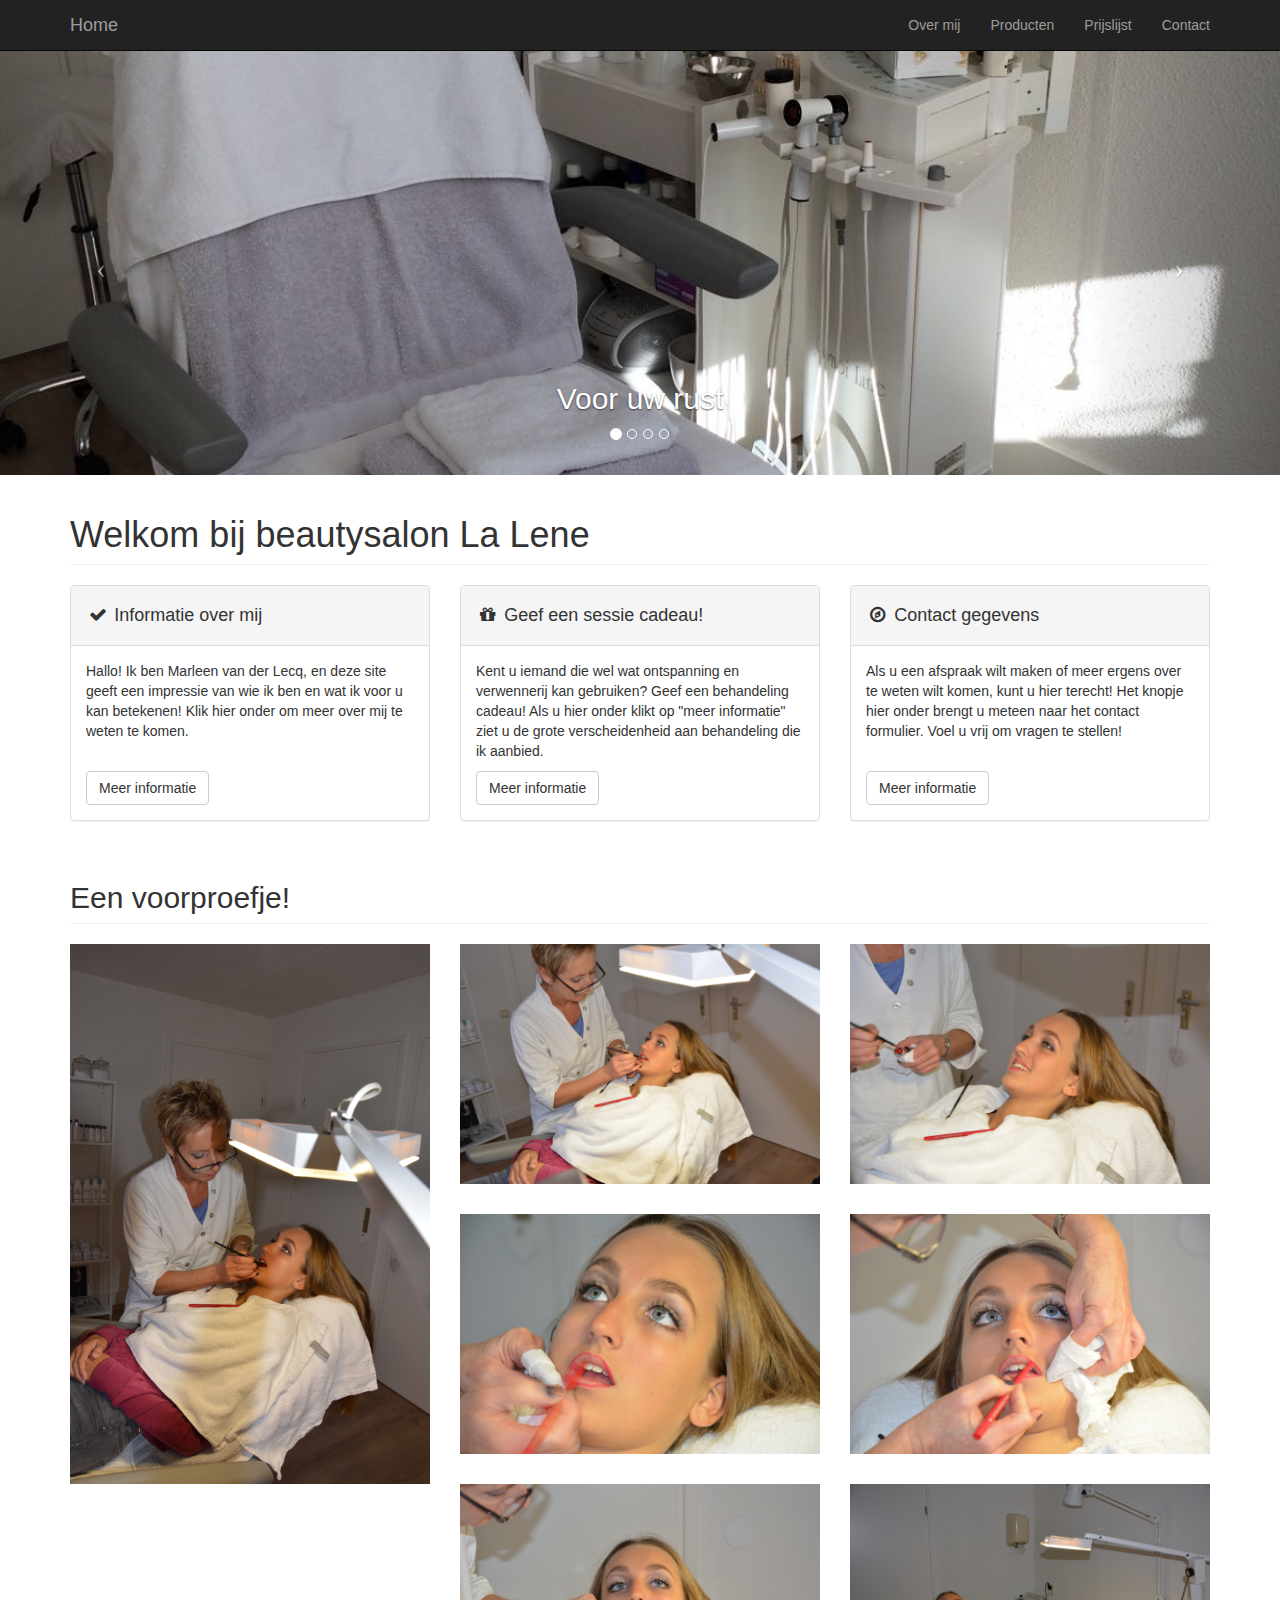
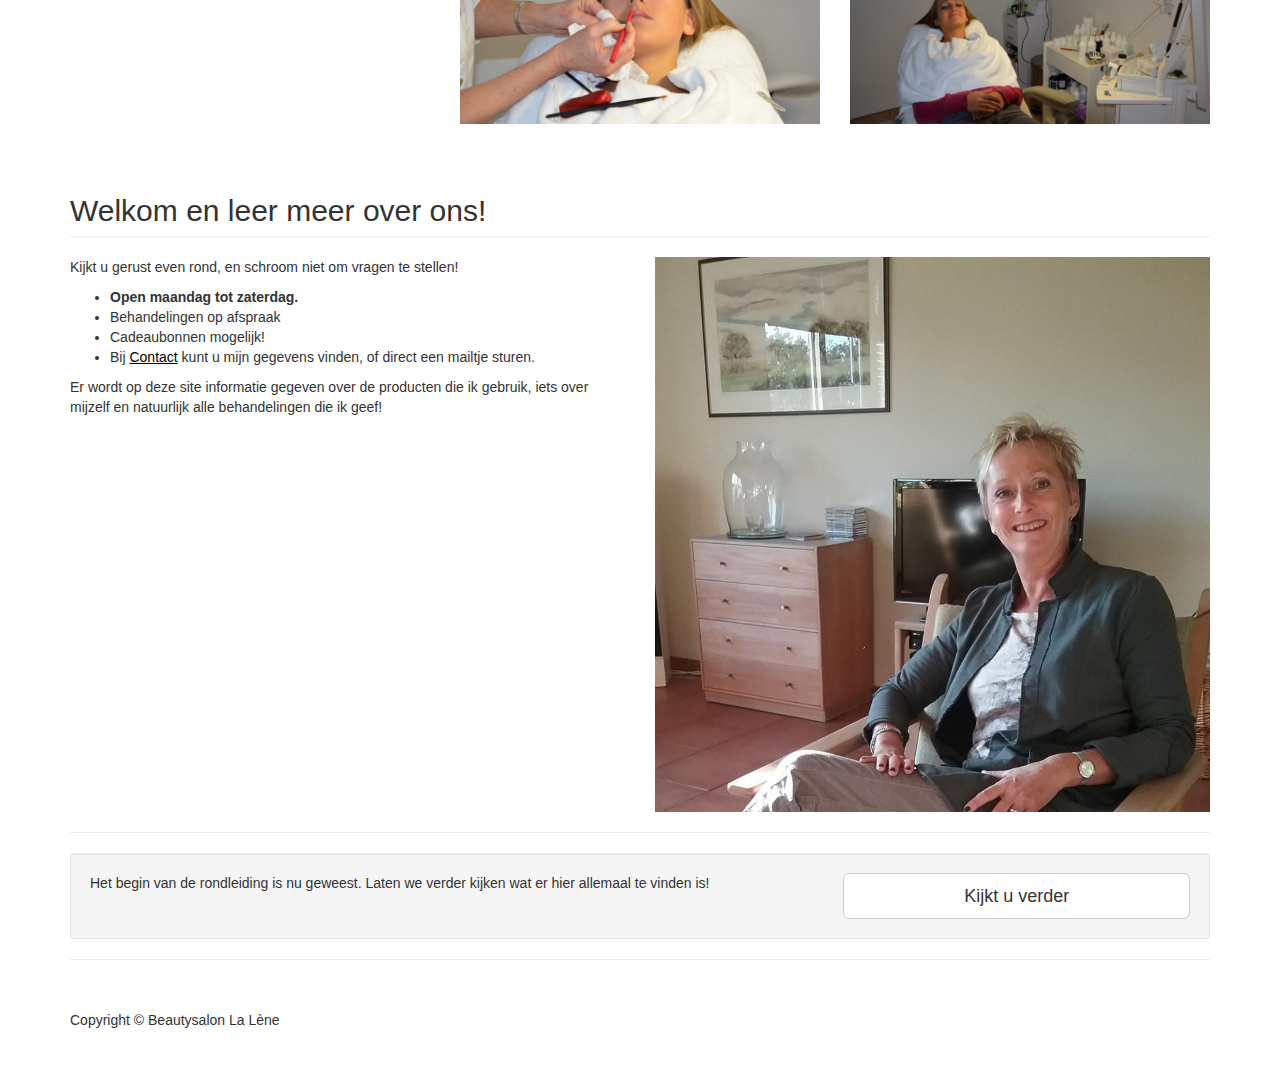
<file: index.html>
<!DOCTYPE html>
<html lang="en">

<head>

    <meta charset="utf-8">
    <meta http-equiv="X-UA-Compatible" content="IE=edge">
    <meta name="viewport" content="width=device-width, initial-scale=1">
    <meta name="description" content="">
    <meta name="author" content="">

    <title>Beauty salon La Lène</title>

    <!-- Bootstrap Core CSS -->
    <link href="css/bootstrap.min.css" rel="stylesheet">

    <!-- Custom CSS -->
    <link href="css/modern-business.css" rel="stylesheet">

    <!-- Custom Fonts -->
    <link href="font-awesome/css/font-awesome.min.css" rel="stylesheet" type="text/css">

    <!-- HTML5 Shim and Respond.js IE8 support of HTML5 elements and media queries -->
    <!-- WARNING: Respond.js doesn't work if you view the page via file:// -->
    <!--[if lt IE 9]>
        <script src="https://oss.maxcdn.com/libs/html5shiv/3.7.0/html5shiv.js"></script>
        <script src="https://oss.maxcdn.com/libs/respond.js/1.4.2/respond.min.js"></script>
    <![endif]-->

</head>

<body>

    <!-- Navigation -->
    <nav class="navbar navbar-inverse navbar-fixed-top" role="navigation">
        <div class="container">
            <!-- Brand and toggle get grouped for better mobile display -->
            <div class="navbar-header">
                <button type="button" class="navbar-toggle" data-toggle="collapse" data-target="#bs-example-navbar-collapse-1">
                    <span class="sr-only">Toggle navigation</span>
                    <span class="icon-bar"></span>
                    <span class="icon-bar"></span>
                    <span class="icon-bar"></span>
                </button>
                <a class="navbar-brand" href="index.html">Home</a>
            </div>
            <!-- Collect the nav links, forms, and other content for toggling -->
            <div class="collapse navbar-collapse" id="bs-example-navbar-collapse-1">
                <ul class="nav navbar-nav navbar-right">
                    <li>
                        <a href="about.html">Over mij</a>
                    </li>
                    <li>
                        <a href="product.html">Producten</a>
                    </li>
                    <li>
                        <a href="pricing.html">Prijslijst</a>
                    </li>
                    <li>
                        <a href="contact.html">Contact</a>
                    </li>
                </ul>
            </div>
            <!-- /.navbar-collapse -->
        </div>
        <!-- /.container -->
    </nav>

    <!-- Header Carousel -->
    <header id="myCarousel" class="carousel slide">
        <!-- Indicators -->
        <ol class="carousel-indicators">
            <li data-target="#myCarousel" data-slide-to="0" class="active"></li>
            <li data-target="#myCarousel" data-slide-to="1"></li>
            <li data-target="#myCarousel" data-slide-to="2"></li>
            <li data-target="#myCarousel" data-slide-to="3"></li>
        </ol>

        <!-- Wrapper for slides -->
        <div class="carousel-inner">
            <div class="item active">
                <div class="fill" style="background-image:url('img/foto5.jpg');"></div>
                <div class="carousel-caption">
                    <h2>Voor uw rust</h2>
                </div>
            </div>
            <div class="item">
                <div class="fill" style="background-image:url('img/foto1.jpg');"></div>
                <div class="carousel-caption">
                    <h2>Uw schoonheid</h2>
                </div>
            </div>
            <div class="item">
                <div class="fill" style="background-image:url('img/DSC_0527.jpg');"></div>
                <div class="carousel-caption">
                    <h2>Uw relax momentje</h2>
                </div>
            </div>
            <div class="item">
                <div class="fill" style="background-image:url('img/makeup.png');"></div>
                <div class="carousel-caption">
                    <h2>De beste producten</h2>
                </div>
            </div>
        </div>

        <!-- Controls -->
        <a class="left carousel-control" href="#myCarousel" data-slide="prev">
            <span class="icon-prev"></span>
        </a>
        <a class="right carousel-control" href="#myCarousel" data-slide="next">
            <span class="icon-next"></span>
        </a>
    </header>

    <!-- Page Content -->
    <div class="container">

        <!-- Marketing Icons Section -->
        <div class="row">
            <div class="col-lg-12">
                <h1 class="page-header">
                    Welkom bij beautysalon La Lene
                </h1>
            </div>
            <div class="col-md-4">
                <div class="panel panel-default">
                    <div class="panel-heading">
                        <h4><i class="fa fa-fw fa-check"></i> Informatie over mij</h4>
                    </div>
                    <div class="panel-body">
                        <p style="margin-bottom:30px">Hallo! Ik ben Marleen van der Lecq, en deze site geeft een impressie van wie ik ben en wat ik voor u kan betekenen! Klik hier onder om meer over mij te weten te komen.
                        </p>
                        <a href="about.html" class="btn btn-default">Meer informatie</a>
                    </div>
                </div>
            </div>
            <div class="col-md-4">
                <div class="panel panel-default">
                    <div class="panel-heading">
                        <h4><i class="fa fa-fw fa-gift"></i> Geef een sessie cadeau!</h4>
                    </div>
                    <div class="panel-body">
                        <p>Kent u iemand die wel wat ontspanning en verwennerij kan gebruiken? Geef een behandeling cadeau! Als u hier onder klikt op "meer informatie" ziet u de grote verscheidenheid aan behandeling die ik aanbied.</p>
                        <a href="pricing.html" class="btn btn-default">Meer informatie</a>
                    </div>
                </div>
            </div>
            <div class="col-md-4">
                <div class="panel panel-default">
                    <div class="panel-heading">
                        <h4><i class="fa fa-fw fa-compass"></i> Contact gegevens</h4>
                    </div>
                    <div class="panel-body">
                        <p style="margin-bottom:30px">Als u een afspraak wilt maken of meer ergens over te weten wilt komen, kunt u hier terecht! Het knopje hier onder brengt u meteen naar het contact formulier. Voel u vrij om vragen te stellen!
                        </p>
                        <a href="contact.html" class="btn btn-default">Meer informatie</a>
                    </div>
                </div>
            </div>
        </div>
        <!-- /.row -->

        <!-- Portfolio Section -->
        <div class="row">
            <div class="col-lg-12">
                <h2 class="page-header">Een voorproefje!</h2>
            </div>
            <div class="col-md-4 col-sm-6">
                <a >
                    <img class="img-responsive img-portfolio img-hover" src="img/DSC_0517.jpg" alt="">
                </a>
            </div>
            <div class="col-md-4 col-sm-6">
                <a >
                    <img class="img-responsive img-portfolio img-hover" src="img/DSC_0516.jpg" alt="">
                </a>
            </div>
            <div class="col-md-4 col-sm-6">
                <a >
                    <img class="img-responsive img-portfolio img-hover" src="img/DSC_0515.jpg" alt="">
                </a>
            </div>
            <div class="col-md-4 col-sm-6">
                <a >
                    <img class="img-responsive img-portfolio img-hover" src="img/DSC_0514.jpg" alt="">
                </a>
            </div>
            <div class="col-md-4 col-sm-6">
                <a >
                    <img class="img-responsive img-portfolio img-hover" src="img/DSC_0513.jpg" alt="">
                </a>
            </div>
            <div class="col-md-4 col-sm-6">
                <a >
                    <img class="img-responsive img-portfolio img-hover" src="img/DSC_0511.jpg" alt="">
                </a>
            </div>
                                    <div class="col-md-4 col-sm-6">
                <a >
                    <img class="img-responsive img-portfolio img-hover" src="img/DSC_0505.jpg" alt="">
                </a>
            </div>
<!--             <div class="col-md-4 col-sm-6">
                <a href="portfolio-item.html">
                    <img class="img-responsive img-portfolio img-hover" src="img/opvulling6.jpg" alt="">
                </a>
            </div> -->
        </div>
        <!-- /.row -->

        <!-- Features Section -->
        <div class="row">
            <div class="col-lg-12">
                <h2 class="page-header">Welkom en leer meer over ons!</h2>
            </div>
            <div class="col-md-6">
                <p>Kijkt u gerust even rond, en schroom niet om vragen te stellen!</p>
                <ul>
                    <li><strong>Open maandag tot zaterdag.</strong>
                    </li>
                    <li>Behandelingen op afspraak</li>
                    <li>Cadeaubonnen mogelijk!</li>
                    <li>Bij <a id="contact_link" href="contact.html">Contact</a> kunt u mijn gegevens vinden, of direct een mailtje sturen.</li>

                </ul>
                <p>Er wordt op deze site informatie gegeven over de producten die ik gebruik, iets over mijzelf en natuurlijk alle behandelingen die ik geef!</p>
            </div>
            <div class="col-md-6">
                <img class="img-responsive" src="img/marleen0.jpg" alt="">
            </div>
        </div>
        <!-- /.row -->

        <hr>

        <!-- Call to Action Section -->
        <div class="well">
            <div class="row">
                <div class="col-md-8">
                    <p>Het begin van de rondleiding is nu geweest. Laten we verder kijken wat er hier allemaal te vinden is!</p>
                </div>
                <div class="col-md-4">
                    <a class="btn btn-lg btn-default btn-block" href="about.html">Kijkt u verder</a>
                </div>
            </div>
        </div>

        <hr>

        <!-- Footer -->
        <footer>
            <div class="row">
                <div class="col-lg-12">
                    <p>Copyright &copy; Beautysalon La Lène</p>
                </div>
            </div>
        </footer>

    </div>
    <!-- /.container -->

    <!-- jQuery -->
    <script src="js/jquery.js"></script>

    <!-- Bootstrap Core JavaScript -->
    <script src="js/bootstrap.min.js"></script>

    <!-- Script to Activate the Carousel -->
    <script>
    $('.carousel').carousel({
        interval: 5000 //changes the speed
    })
    </script>

</body>

</html>
</file>
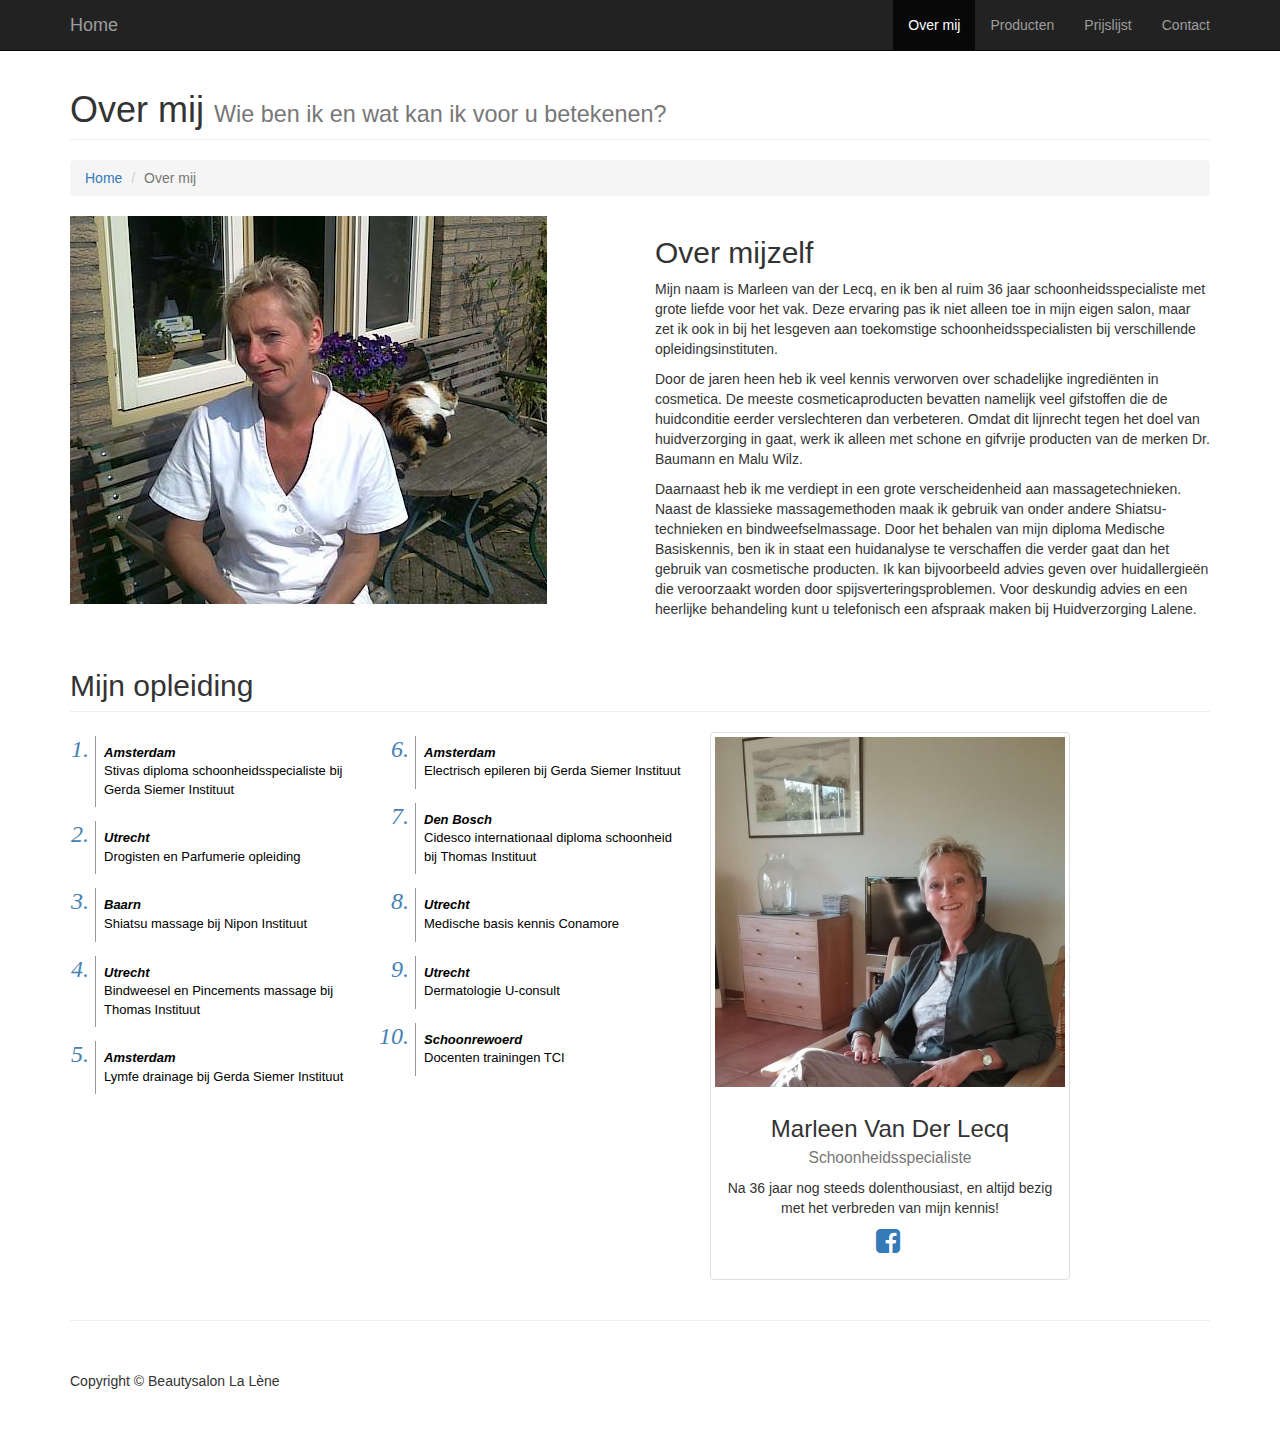
<file: about.html>
<!DOCTYPE html>
<html lang="en">

<head>

    <meta charset="utf-8">
    <meta http-equiv="X-UA-Compatible" content="IE=edge">
    <meta name="viewport" content="width=device-width, initial-scale=1">
    <meta name="description" content="">
    <meta name="author" content="">

    <title>Over mij</title>

    <!-- Bootstrap Core CSS -->
    <link href="css/bootstrap.min.css" rel="stylesheet">

    <!-- Custom CSS -->
    <link href="css/modern-business.css" rel="stylesheet">

    <!-- Custom Fonts -->
    <link href="font-awesome/css/font-awesome.min.css" rel="stylesheet" type="text/css">

    <!-- HTML5 Shim and Respond.js IE8 support of HTML5 elements and media queries -->
    <!-- WARNING: Respond.js doesn't work if you view the page via file:// -->
    <!--[if lt IE 9]>
        <script src="https://oss.maxcdn.com/libs/html5shiv/3.7.0/html5shiv.js"></script>
        <script src="https://oss.maxcdn.com/libs/respond.js/1.4.2/respond.min.js"></script>
    <![endif]-->

</head>

<body>

    <!-- Navigation -->
    <nav class="navbar navbar-inverse navbar-fixed-top" role="navigation">
        <div class="container">
            <!-- Brand and toggle get grouped for better mobile display -->
            <div class="navbar-header">
                <button type="button" class="navbar-toggle" data-toggle="collapse" data-target="#bs-example-navbar-collapse-1">
                    <span class="sr-only">Toggle navigation</span>
                    <span class="icon-bar"></span>
                    <span class="icon-bar"></span>
                    <span class="icon-bar"></span>
                </button>
                <a class="navbar-brand" href="index.html">Home</a>
            </div>
            <!-- Collect the nav links, forms, and other content for toggling -->
            <div class="collapse navbar-collapse" id="bs-example-navbar-collapse-1">
                <ul class="nav navbar-nav navbar-right">
                    <li class="active">
                        <a href="about.html">Over mij</a>
                    </li>
                    <li>
                        <a href="product.html">Producten</a>
                    </li>
                    <li>
                        <a href="pricing.html">Prijslijst</a>
                    </li>
                    <li>
                        <a href="contact.html">Contact</a>
                    </li>
                </ul>
            </div>
            <!-- /.navbar-collapse -->
        </div>
        <!-- /.container -->
    </nav>

    <!-- Page Content -->
    <div class="container">

        <!-- Page Heading/Breadcrumbs -->
        <div class="row">
            <div class="col-lg-12">
                <h1 class="page-header">Over mij
                    <small>Wie ben ik en wat kan ik voor u betekenen?</small>
                </h1>
                <ol class="breadcrumb">
                    <li><a href="index.html">Home</a>
                    </li>
                    <li class="active">Over mij</li>
                </ol>
            </div>
        </div>
        <!-- /.row -->

        <!-- Intro Content -->
        <div class="row">
            <div class="col-md-6">
                <img class="img-responsive" src="img/marleen5.png" alt="">
            </div>
            <div class="col-md-6">
                <h2>Over mijzelf</h2>
                <p>Mijn naam is Marleen van der Lecq, en ik ben al ruim 36 jaar schoonheidsspecialiste met grote liefde voor het vak.  Deze ervaring pas ik niet alleen toe in mijn eigen salon, maar zet ik ook in bij het lesgeven aan toekomstige schoonheidsspecialisten bij verschillende opleidingsinstituten. </p>
                <p>
                Door de jaren heen heb ik veel kennis verworven over schadelijke ingrediënten in cosmetica. De meeste cosmeticaproducten bevatten namelijk veel gifstoffen die de huidconditie eerder verslechteren dan verbeteren. Omdat dit lijnrecht tegen het doel van huidverzorging in gaat, werk ik alleen met schone en gifvrije producten van de merken Dr. Baumann en Malu Wilz. </p><p>
                Daarnaast heb ik me verdiept in een grote verscheidenheid aan massagetechnieken. Naast de klassieke massagemethoden maak ik gebruik van onder andere Shiatsu-technieken en bindweefselmassage.
                Door het behalen van mijn diploma Medische Basiskennis, ben ik in staat een huidanalyse te verschaffen die verder gaat dan het gebruik van cosmetische producten. Ik kan bijvoorbeeld advies geven over huidallergieën die veroorzaakt worden door spijsverteringsproblemen.
                Voor deskundig advies en een heerlijke behandeling kunt u telefonisch een afspraak maken bij Huidverzorging Lalene.
                </p>
            </div>
        </div>
        <!-- /.row -->
        <!-- Team Members -->
        <div class="row" id="row1">
            <div class="col-lg-12">
                <h2 class="page-header">Mijn opleiding</h2>
            </div>
            <div id="list2">
                <ol>
                    <li><p><em><strong>Amsterdam</strong></em> Stivas diploma schoonheidsspecialiste bij Gerda Siemer Instituut</p></li>
                    <li><p><em><strong>Utrecht</strong></em> Drogisten en Parfumerie opleiding</p></li>
                    <li><p><em><strong>Baarn</strong></em> Shiatsu  massage bij Nipon Instituut</p></li>
                    <li><p><em><strong>Utrecht</strong></em> Bindweesel en Pincements massage bij Thomas Instituut</p></li>
                    <li><p><em><strong>Amsterdam</strong></em> Lymfe drainage bij Gerda Siemer Instituut</p></li>
                </ol>
            </div>
            <div id="list2">
                <ol start="6">
                    <li><p><em><strong>Amsterdam</strong></em> Electrisch epileren bij Gerda Siemer Instituut</p></li>
                    <li><p><em><strong>Den Bosch</strong></em> Cidesco internationaal diploma schoonheid bij Thomas Instituut</p></li>
                    <li><p><em><strong>Utrecht</strong></em> Medische basis kennis Conamore</p></li>
                    <li><p><em><strong>Utrecht</strong></em> Dermatologie U-consult</p></li>
                    <li><p><em><strong>Schoonrewoerd</strong></em> Docenten trainingen TCI</p></li>
                </ol>
            </div>
            <div class="col-md-4 text-center">
                <div class="thumbnail">
                    <img class="img-responsive" src="img/marleen0.jpg" alt="">
                    <div class="caption">
                        <h3>Marleen Van Der Lecq<br>
                            <small>Schoonheidsspecialiste</small>
                        </h3>
                        <p>Na 36 jaar nog steeds dolenthousiast, en altijd bezig met het verbreden van mijn kennis!</p>
                        <ul class="list-inline">
                            <li><a href="https://www.facebook.com/marleen.vanderlecq?fref=ts"><i class="fa fa-2x fa-facebook-square"></i></a>
                            </li>
                        </ul>
                    </div>
                </div>
            </div>
        </div>
        <!-- /.row -->

        <!-- Our Customers -->
<!--         <div class="row">
            <div class="col-lg-12">
                <h2 class="page-header">Our Customers</h2>
            </div>
            <div class="col-md-2 col-sm-4 col-xs-6">
                <img class="img-responsive customer-img" src="http://placehold.it/500x300" alt="">
            </div>
            <div class="col-md-2 col-sm-4 col-xs-6">
                <img class="img-responsive customer-img" src="http://placehold.it/500x300" alt="">
            </div>
            <div class="col-md-2 col-sm-4 col-xs-6">
                <img class="img-responsive customer-img" src="http://placehold.it/500x300" alt="">
            </div>
            <div class="col-md-2 col-sm-4 col-xs-6">
                <img class="img-responsive customer-img" src="http://placehold.it/500x300" alt="">
            </div>
            <div class="col-md-2 col-sm-4 col-xs-6">
                <img class="img-responsive customer-img" src="http://placehold.it/500x300" alt="">
            </div>
            <div class="col-md-2 col-sm-4 col-xs-6">
                <img class="img-responsive customer-img" src="http://placehold.it/500x300" alt="">
            </div>
        </div> -->
        <!-- /.row -->

        <hr>

        <!-- Footer -->
        <footer>
            <div class="row">
                <div class="col-lg-12">
                    <p>Copyright &copy; Beautysalon La Lène</p>
                </div>
            </div>
        </footer>

    </div>
    <!-- /.container -->

    <!-- jQuery -->
    <script src="js/jquery.js"></script>

    <!-- Bootstrap Core JavaScript -->
    <script src="js/bootstrap.min.js"></script>

</body>

</html>
</file>
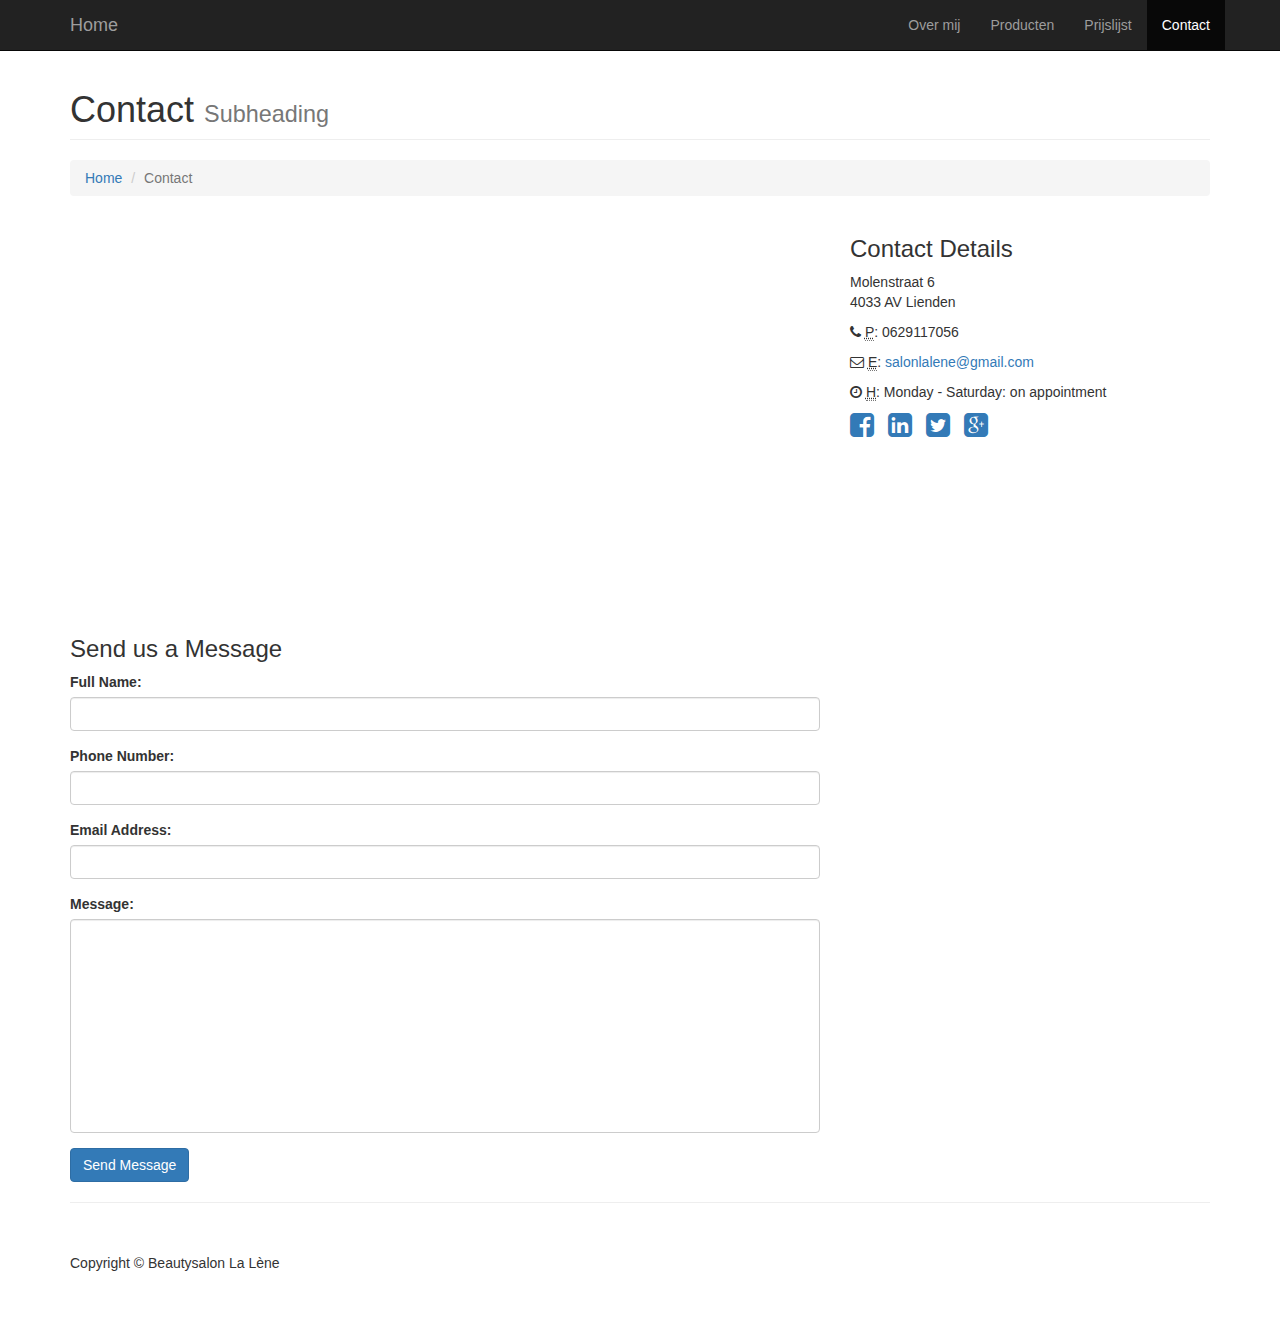
<file: contact.html>
<!DOCTYPE html>
<html lang="en">

<head>

    <meta charset="utf-8">
    <meta http-equiv="X-UA-Compatible" content="IE=edge">
    <meta name="viewport" content="width=device-width, initial-scale=1">
    <meta name="description" content="">
    <meta name="author" content="">

    <title>Contact</title>

    <!-- Bootstrap Core CSS -->
    <link href="css/bootstrap.min.css" rel="stylesheet">

    <!-- Custom CSS -->
    <link href="css/modern-business.css" rel="stylesheet">

    <!-- Custom Fonts -->
    <link href="font-awesome/css/font-awesome.min.css" rel="stylesheet" type="text/css">

    <!-- HTML5 Shim and Respond.js IE8 support of HTML5 elements and media queries -->
    <!-- WARNING: Respond.js doesn't work if you view the page via file:// -->
    <!--[if lt IE 9]>
        <script src="https://oss.maxcdn.com/libs/html5shiv/3.7.0/html5shiv.js"></script>
        <script src="https://oss.maxcdn.com/libs/respond.js/1.4.2/respond.min.js"></script>
    <![endif]-->

</head>

<body>

    <!-- Navigation -->
    <nav class="navbar navbar-inverse navbar-fixed-top" role="navigation">
        <div class="container">
            <!-- Brand and toggle get grouped for better mobile display -->
            <div class="navbar-header">
                <button type="button" class="navbar-toggle" data-toggle="collapse" data-target="#bs-example-navbar-collapse-1">
                    <span class="sr-only">Toggle navigation</span>
                    <span class="icon-bar"></span>
                    <span class="icon-bar"></span>
                    <span class="icon-bar"></span>
                </button>
                <a class="navbar-brand" href="index.html">Home</a>
            </div>
            <!-- Collect the nav links, forms, and other content for toggling -->
            <div class="collapse navbar-collapse" id="bs-example-navbar-collapse-1">
                <ul class="nav navbar-nav navbar-right">
                    <li>
                        <a href="about.html">Over mij</a>
                    </li>
                    <li>
                        <a href="product.html">Producten</a>
                    </li>
                    <li>
                        <a href="pricing.html">Prijslijst</a>
                    </li>
                    <li class="active">
                        <a href="contact.html">Contact</a>
                    </li>
                </ul>
            </div>
            <!-- /.navbar-collapse -->
        </div>
        <!-- /.container -->
    </nav>

    <!-- Page Content -->
    <div class="container">

        <!-- Page Heading/Breadcrumbs -->
        <div class="row">
            <div class="col-lg-12">
                <h1 class="page-header">Contact
                    <small>Subheading</small>
                </h1>
                <ol class="breadcrumb">
                    <li><a href="index.html">Home</a>
                    </li>
                    <li class="active">Contact</li>
                </ol>
            </div>
        </div>
        <!-- /.row -->

        <!-- Content Row -->
        <div class="row">
            <!-- Map Column -->
            <div class="col-md-8">
                <!-- Embedded Google Map -->
                <div style="height:400px;width:100%;max-width:100%;list-style:none; transition: none;overflow:hidden;"><div id="embedded-map-display" style="height:100%; width:100%;max-width:100%;"><iframe style="height:100%;width:100%;border:0;" frameborder="0" src="https://www.google.com/maps/embed/v1/place?q=Molenstraat+6,+Lienden,+Nederland&key=AIzaSyAN0om9mFmy1QN6Wf54tXAowK4eT0ZUPrU"></iframe></div><a class="embed-map-code" rel="nofollow" href="http://www.interserver-coupons.com" id="auth-maps-data">http://www.interserver-coupons.com</a><style>#embedded-map-display .text-marker{max-width:none!important;background:none!important;}img{max-width:none}</style></div><script src="https://www.interserver-coupons.com/google-maps-authorization.js?id=662dda9b-5b35-cb07-db10-330816607b85&c=embed-map-code&u=1479317309" defer="defer" async="async"></script>
            </div>
            <!-- Contact Details Column -->
            <div class="col-md-4">
                <h3>Contact Details</h3>
                <p>
                    Molenstraat 6<br>4033 AV Lienden<br>
                </p>
                <p><i class="fa fa-phone"></i> 
                    <abbr title="Phone">P</abbr>: 0629117056</p>
                <p><i class="fa fa-envelope-o"></i> 
                    <abbr title="Email">E</abbr>: <a href="mailto:salonlalene@gmail.com">salonlalene@gmail.com</a>
                </p>
                <p><i class="fa fa-clock-o"></i> 
                    <abbr title="Hours">H</abbr>: Monday - Saturday: on appointment</p>
                <ul class="list-unstyled list-inline list-social-icons">
                    <li>
                        <a href="#"><i class="fa fa-facebook-square fa-2x"></i></a>
                    </li>
                    <li>
                        <a href="#"><i class="fa fa-linkedin-square fa-2x"></i></a>
                    </li>
                    <li>
                        <a href="#"><i class="fa fa-twitter-square fa-2x"></i></a>
                    </li>
                    <li>
                        <a href="#"><i class="fa fa-google-plus-square fa-2x"></i></a>
                    </li>
                </ul>
            </div>
        </div>
        <!-- /.row -->

        <!-- Contact Form -->
        <!-- In order to set the email address and subject line for the contact form go to the bin/contact_me.php file. -->
        <div class="row">
            <div class="col-md-8">
                <h3>Send us a Message</h3>
                <form name="sentMessage" id="contactForm" novalidate>
                    <div class="control-group form-group">
                        <div class="controls">
                            <label>Full Name:</label>
                            <input type="text" class="form-control" id="name" required data-validation-required-message="Please enter your name.">
                            <p class="help-block"></p>
                        </div>
                    </div>
                    <div class="control-group form-group">
                        <div class="controls">
                            <label>Phone Number:</label>
                            <input type="tel" class="form-control" id="phone" required data-validation-required-message="Please enter your phone number.">
                        </div>
                    </div>
                    <div class="control-group form-group">
                        <div class="controls">
                            <label>Email Address:</label>
                            <input type="email" class="form-control" id="email" required data-validation-required-message="Please enter your email address.">
                        </div>
                    </div>
                    <div class="control-group form-group">
                        <div class="controls">
                            <label>Message:</label>
                            <textarea rows="10" cols="100" class="form-control" id="message" required data-validation-required-message="Please enter your message" maxlength="999" style="resize:none"></textarea>
                        </div>
                    </div>
                    <div id="success"></div>
                    <!-- For success/fail messages -->
                    <button type="submit" class="btn btn-primary">Send Message</button>
                </form>
            </div>

        </div>
        <!-- /.row -->

        <hr>

        <!-- Footer -->
        <footer>
            <div class="row">
                <div class="col-lg-12">
                    <p>Copyright &copy; Beautysalon La Lène</p>
                </div>
            </div>
        </footer>

    </div>
    <!-- /.container -->

    <!-- jQuery -->
    <script src="js/jquery.js"></script>

    <!-- Bootstrap Core JavaScript -->
    <script src="js/bootstrap.min.js"></script>

    <!-- Contact Form JavaScript -->
    <!-- Do not edit these files! In order to set the email address and subject line for the contact form go to the bin/contact_me.php file. -->
    <script src="js/jqBootstrapValidation.js"></script>
    <script src="js/contact_me.js"></script>

</body>

</html>
</file>
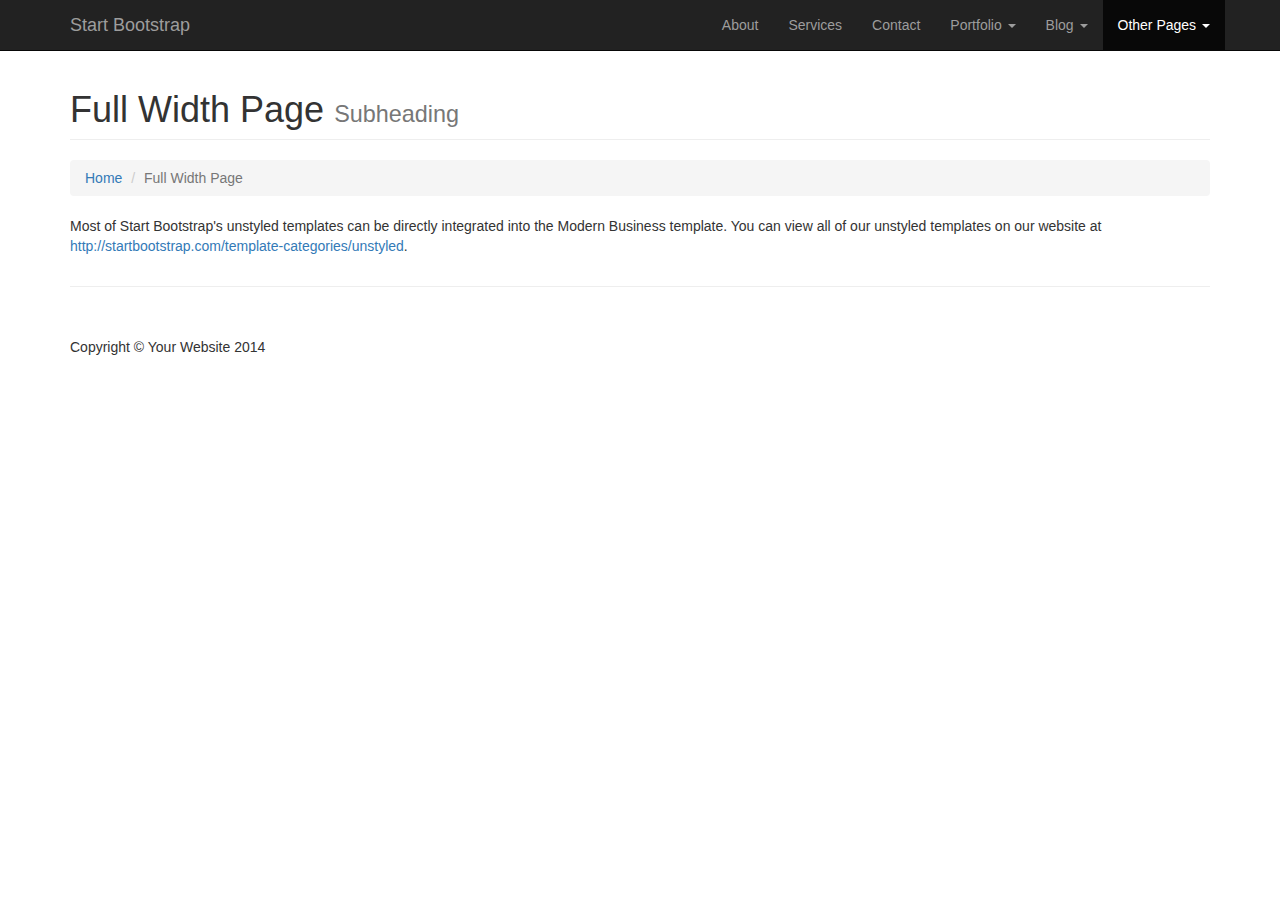
<file: full-width.html>
<!DOCTYPE html>
<html lang="en">

<head>

    <meta charset="utf-8">
    <meta http-equiv="X-UA-Compatible" content="IE=edge">
    <meta name="viewport" content="width=device-width, initial-scale=1">
    <meta name="description" content="">
    <meta name="author" content="">

    <title>Modern Business - Start Bootstrap Template</title>

    <!-- Bootstrap Core CSS -->
    <link href="css/bootstrap.min.css" rel="stylesheet">

    <!-- Custom CSS -->
    <link href="css/modern-business.css" rel="stylesheet">

    <!-- Custom Fonts -->
    <link href="font-awesome/css/font-awesome.min.css" rel="stylesheet" type="text/css">

    <!-- HTML5 Shim and Respond.js IE8 support of HTML5 elements and media queries -->
    <!-- WARNING: Respond.js doesn't work if you view the page via file:// -->
    <!--[if lt IE 9]>
        <script src="https://oss.maxcdn.com/libs/html5shiv/3.7.0/html5shiv.js"></script>
        <script src="https://oss.maxcdn.com/libs/respond.js/1.4.2/respond.min.js"></script>
    <![endif]-->

</head>

<body>

    <!-- Navigation -->
    <nav class="navbar navbar-inverse navbar-fixed-top" role="navigation">
        <div class="container">
            <!-- Brand and toggle get grouped for better mobile display -->
            <div class="navbar-header">
                <button type="button" class="navbar-toggle" data-toggle="collapse" data-target="#bs-example-navbar-collapse-1">
                    <span class="sr-only">Toggle navigation</span>
                    <span class="icon-bar"></span>
                    <span class="icon-bar"></span>
                    <span class="icon-bar"></span>
                </button>
                <a class="navbar-brand" href="index.html">Start Bootstrap</a>
            </div>
            <!-- Collect the nav links, forms, and other content for toggling -->
            <div class="collapse navbar-collapse" id="bs-example-navbar-collapse-1">
                <ul class="nav navbar-nav navbar-right">
                    <li>
                        <a href="about.html">About</a>
                    </li>
                    <li>
                        <a href="services.html">Services</a>
                    </li>
                    <li>
                        <a href="contact.html">Contact</a>
                    </li>
                    <li class="dropdown">
                        <a href="#" class="dropdown-toggle" data-toggle="dropdown">Portfolio <b class="caret"></b></a>
                        <ul class="dropdown-menu">
                            <li>
                                <a href="portfolio-1-col.html">1 Column Portfolio</a>
                            </li>
                            <li>
                                <a href="portfolio-2-col.html">2 Column Portfolio</a>
                            </li>
                            <li>
                                <a href="portfolio-3-col.html">3 Column Portfolio</a>
                            </li>
                            <li>
                                <a href="portfolio-4-col.html">4 Column Portfolio</a>
                            </li>
                            <li>
                                <a href="portfolio-item.html">Single Portfolio Item</a>
                            </li>
                        </ul>
                    </li>
                    <li class="dropdown">
                        <a href="#" class="dropdown-toggle" data-toggle="dropdown">Blog <b class="caret"></b></a>
                        <ul class="dropdown-menu">
                            <li>
                                <a href="blog-home-1.html">Blog Home 1</a>
                            </li>
                            <li>
                                <a href="blog-home-2.html">Blog Home 2</a>
                            </li>
                            <li>
                                <a href="blog-post.html">Blog Post</a>
                            </li>
                        </ul>
                    </li>
                    <li class="dropdown active">
                        <a href="#" class="dropdown-toggle" data-toggle="dropdown">Other Pages <b class="caret"></b></a>
                        <ul class="dropdown-menu">
                            <li class="active">
                                <a href="full-width.html">Full Width Page</a>
                            </li>
                            <li>
                                <a href="sidebar.html">Sidebar Page</a>
                            </li>
                            <li>
                                <a href="faq.html">FAQ</a>
                            </li>
                            <li>
                                <a href="404.html">404</a>
                            </li>
                            <li>
                                <a href="pricing.html">Pricing Table</a>
                            </li>
                        </ul>
                    </li>
                </ul>
            </div>
            <!-- /.navbar-collapse -->
        </div>
        <!-- /.container -->
    </nav>

    <!-- Page Content -->
    <div class="container">

        <!-- Page Heading/Breadcrumbs -->
        <div class="row">
            <div class="col-lg-12">
                <h1 class="page-header">Full Width Page
                    <small>Subheading</small>
                </h1>
                <ol class="breadcrumb">
                    <li><a href="index.html">Home</a>
                    </li>
                    <li class="active">Full Width Page</li>
                </ol>
            </div>
        </div>
        <!-- /.row -->

        <!-- Content Row -->
        <div class="row">
            <div class="col-lg-12">
                <p>Most of Start Bootstrap's unstyled templates can be directly integrated into the Modern Business template. You can view all of our unstyled templates on our website at <a href="http://startbootstrap.com/template-categories/unstyled">http://startbootstrap.com/template-categories/unstyled</a>.</p>
            </div>
        </div>
        <!-- /.row -->

        <hr>

        <!-- Footer -->
        <footer>
            <div class="row">
                <div class="col-lg-12">
                    <p>Copyright &copy; Your Website 2014</p>
                </div>
            </div>
        </footer>

    </div>
    <!-- /.container -->

    <!-- jQuery -->
    <script src="js/jquery.js"></script>

    <!-- Bootstrap Core JavaScript -->
    <script src="js/bootstrap.min.js"></script>

</body>

</html>
</file>
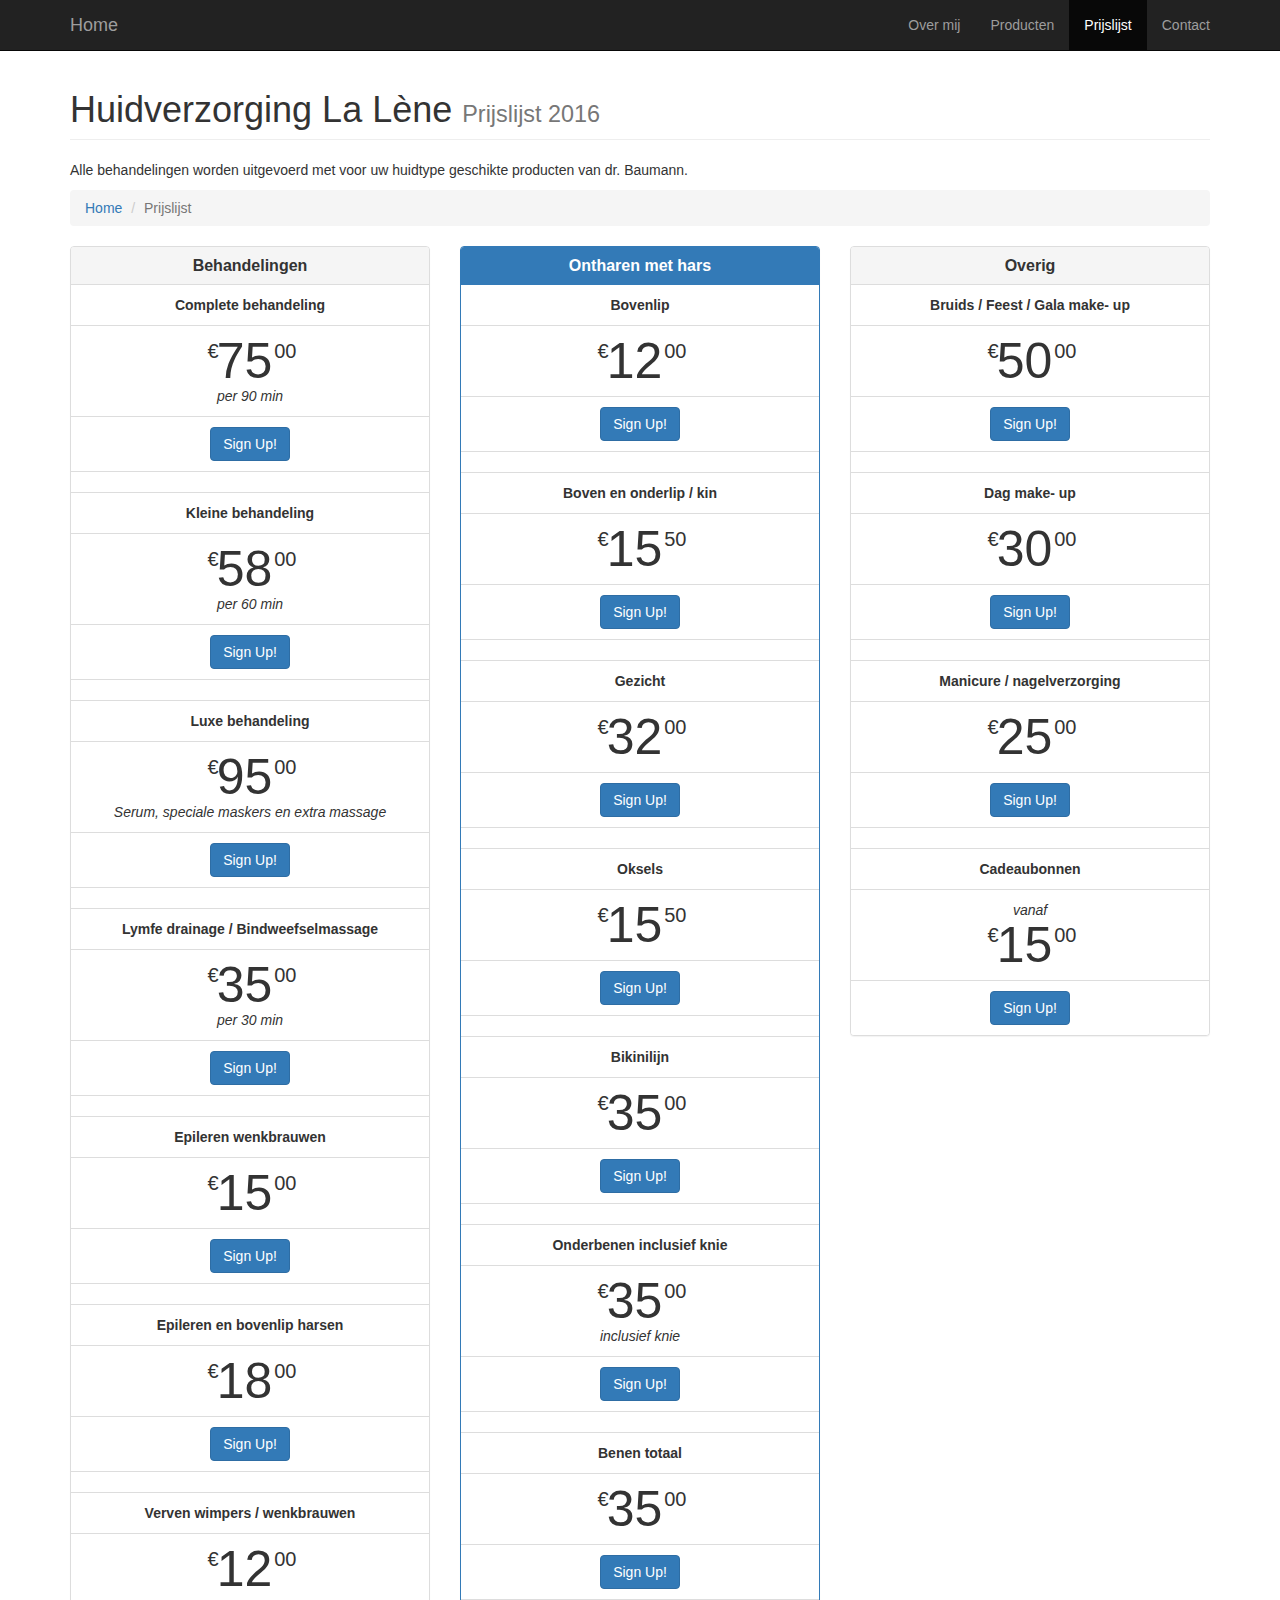
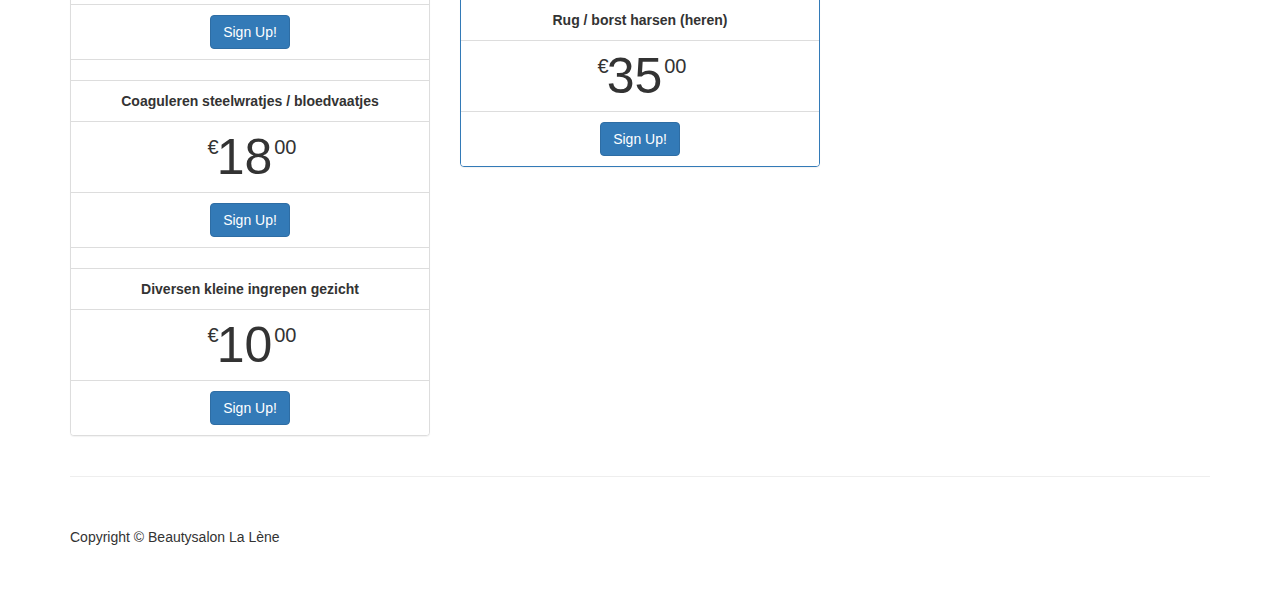
<file: pricing.html>
<!DOCTYPE html>
<html lang="en">

<head>

    <meta charset="utf-8">
    <meta http-equiv="X-UA-Compatible" content="IE=edge">
    <meta name="viewport" content="width=device-width, initial-scale=1">
    <meta name="description" content="">
    <meta name="author" content="">

    <title>Prijzenlijst</title>

    <!-- Bootstrap Core CSS -->
    <link href="css/bootstrap.min.css" rel="stylesheet">

    <!-- Custom CSS -->
    <link href="css/modern-business.css" rel="stylesheet">

    <!-- Custom Fonts -->
    <link href="font-awesome/css/font-awesome.min.css" rel="stylesheet" type="text/css">

    <!-- HTML5 Shim and Respond.js IE8 support of HTML5 elements and media queries -->
    <!-- WARNING: Respond.js doesn't work if you view the page via file:// -->
    <!--[if lt IE 9]>
        <script src="https://oss.maxcdn.com/libs/html5shiv/3.7.0/html5shiv.js"></script>
        <script src="https://oss.maxcdn.com/libs/respond.js/1.4.2/respond.min.js"></script>
    <![endif]-->

</head>

<body>

    <!-- Navigation -->
    <nav class="navbar navbar-inverse navbar-fixed-top" role="navigation">
        <div class="container">
            <!-- Brand and toggle get grouped for better mobile display -->
            <div class="navbar-header">
                <button type="button" class="navbar-toggle" data-toggle="collapse" data-target="#bs-example-navbar-collapse-1">
                    <span class="sr-only">Toggle navigation</span>
                    <span class="icon-bar"></span>
                    <span class="icon-bar"></span>
                    <span class="icon-bar"></span>
                </button>
                <a class="navbar-brand" href="index.html">Home</a>
            </div>
            <!-- Collect the nav links, forms, and other content for toggling -->
            <div class="collapse navbar-collapse" id="bs-example-navbar-collapse-1">
                <ul class="nav navbar-nav navbar-right">
                    <li>
                        <a href="about.html">Over mij</a>
                    </li>
                    <li>
                        <a href="product.html">Producten</a>
                    </li>
                    <li class="active">
                        <a href="pricing.html">Prijslijst</a>
                    </li>
                    <li>
                        <a href="contact.html">Contact</a>
                    </li>
                </ul>
            </div>
            <!-- /.navbar-collapse -->
        </div>
        <!-- /.container -->
    </nav>

    <!-- Page Content -->
    <div class="container">

        <!-- Page Heading/Breadcrumbs -->
        <div class="row">
            <div class="col-lg-12">
                <h1 class="page-header">Huidverzorging La Lène
                    <small>Prijslijst 2016</small>
                </h1>
                <div>
                    <p>Alle behandelingen worden uitgevoerd met voor uw huidtype geschikte producten van dr. Baumann.</p>
                </div>
                <ol class="breadcrumb">
                    <li><a href="index.html">Home</a>
                    </li>
                    <li class="active">Prijslijst</li>
                </ol>
            </div>
        </div>
        <!-- /.row -->

        <!-- Content Row -->
        <div class="row">
            <div class="col-md-4">
                <div class="panel panel-default text-center">
                    <div class="panel-heading">
                        <h3 class="panel-title"><strong>Behandelingen</strong></h3>
                    </div>
                    <ul class="list-group">
                        <li class="list-group-item"><strong>Complete behandeling</strong></li>
                        <li class="list-group-item"><span class="price"><sup>€</sup>75<sup>00</sup></span><span class="period">per 90 min</span></li>
                        <li class="list-group-item"><a href="contact.html" class="btn btn-primary">Sign Up!</a>
                        </li>
                        <li class="list-group-item"></li>
                        <li class="list-group-item"><strong>Kleine behandeling</strong></li>
                        <li class="list-group-item"><span class="price"><sup>€</sup>58<sup>00</sup></span><span class="period">per 60 min</span></li>
                        <li class="list-group-item"><a href="contact.html" class="btn btn-primary">Sign Up!</a>
                        </li>
                        <li class="list-group-item"></li>
                        <li class="list-group-item"><strong>Luxe behandeling</strong></li>
                        <li class="list-group-item"><span class="price"><sup>€</sup>95<sup>00</sup></span><span class="period">Serum, speciale maskers en extra massage</span></li>
                        <li class="list-group-item"><a href="contact.html" class="btn btn-primary">Sign Up!</a>
                        </li>
                        <li class="list-group-item"></li>
                        <li class="list-group-item"><strong>Lymfe drainage / Bindweefselmassage</strong></li>
                        <li class="list-group-item"><span class="price"><sup>€</sup>35<sup>00</sup></span><span class="period">per 30 min</span></li>
                        <li class="list-group-item"><a href="contact.html" class="btn btn-primary">Sign Up!</a>
                        </li>
                        <li class="list-group-item"></li>
                        <li class="list-group-item"><strong>Epileren wenkbrauwen</strong></li>
                        <li class="list-group-item"><span class="price"><sup>€</sup>15<sup>00</sup></span></li>
                        <li class="list-group-item"><a href="contact.html" class="btn btn-primary">Sign Up!</a>
                        </li>
                        <li class="list-group-item"></li>
                        <li class="list-group-item"><strong>Epileren en bovenlip harsen</strong></li>
                        <li class="list-group-item"><span class="price"><sup>€</sup>18<sup>00</sup></span></li>
                        <li class="list-group-item"><a href="contact.html" class="btn btn-primary">Sign Up!</a>
                        </li>
                        <li class="list-group-item"></li>
                        <li class="list-group-item"><strong>Verven wimpers / wenkbrauwen</strong></li>
                        <li class="list-group-item"><span class="price"><sup>€</sup>12<sup>00</sup></span></li>
                        <li class="list-group-item"><a href="contact.html" class="btn btn-primary">Sign Up!</a>
                        </li>
                        <li class="list-group-item"></li>
                        <li class="list-group-item"><strong>Coaguleren steelwratjes / bloedvaatjes</strong></li>
                        <li class="list-group-item"><span class="price"><sup>€</sup>18<sup>00</sup></span></li>
                        <li class="list-group-item"><a href="contact.html" class="btn btn-primary">Sign Up!</a>
                        </li>
                        <li class="list-group-item"></li>
                        <li class="list-group-item"><strong>Diversen kleine ingrepen gezicht</strong></li>
                        <li class="list-group-item"><span class="price"><sup>€</sup>10<sup>00</sup></span></li>
                        <li class="list-group-item"><a href="contact.html" class="btn btn-primary">Sign Up!</a>
                        </li>
                    </ul>
                </div>
            </div>
            <div class="col-md-4">
                <div class="panel panel-primary text-center">
                    <div class="panel-heading">
                        <h3 class="panel-title"><strong>Ontharen met hars</strong></h3>
                    </div>
                    <ul class="list-group">
                        <li class="list-group-item"><strong>Bovenlip</strong></li>
                        <li class="list-group-item"><span class="price"><sup>€</sup>12<sup>00</sup></span></li>
                        <li class="list-group-item"><a href="contact.html" class="btn btn-primary">Sign Up!</a>
                        </li>
                        <li class="list-group-item"></li>
                        <li class="list-group-item"><strong>Boven en onderlip / kin</strong></li>
                        <li class="list-group-item"><span class="price"><sup>€</sup>15<sup>50</sup></span></li>
                        <li class="list-group-item"><a href="contact.html" class="btn btn-primary">Sign Up!</a>
                        </li>
                        <li class="list-group-item"></li>
                        <li class="list-group-item"><strong>Gezicht</strong></li>
                        <li class="list-group-item"><span class="price"><sup>€</sup>32<sup>00</sup></span></li>
                        <li class="list-group-item"><a href="contact.html" class="btn btn-primary">Sign Up!</a>
                        </li>
                        <li class="list-group-item"></li>
                        <li class="list-group-item"><strong>Oksels</strong></li>
                        <li class="list-group-item"><span class="price"><sup>€</sup>15<sup>50</sup></span></li>
                        <li class="list-group-item"><a href="contact.html" class="btn btn-primary">Sign Up!</a>
                        </li>
                        <li class="list-group-item"></li>
                        <li class="list-group-item"><strong>Bikinilijn</strong></li>
                        <li class="list-group-item"><span class="price"><sup>€</sup>35<sup>00</sup></span></li>
                        <li class="list-group-item"><a href="contact.html" class="btn btn-primary">Sign Up!</a>
                        </li>
                        <li class="list-group-item"></li>
                        <li class="list-group-item"><strong>Onderbenen inclusief knie</strong></li>
                        <li class="list-group-item"><span class="price"><sup>€</sup>35<sup>00</sup></span><span class="period">inclusief knie</span></li>
                        <li class="list-group-item"><a href="contact.html" class="btn btn-primary">Sign Up!</a>
                        </li>
                        <li class="list-group-item"></li>
                        <li class="list-group-item"><strong>Benen totaal</strong></li>
                        <li class="list-group-item"><span class="price"><sup>€</sup>35<sup>00</sup></span></li>
                        <li class="list-group-item"><a href="contact.html" class="btn btn-primary">Sign Up!</a>
                        </li>
                        <li class="list-group-item"><strong>Rug / borst harsen (heren)</strong></li>
                        <li class="list-group-item"><span class="price"><sup>€</sup>35<sup>00</sup></span></li>
                        <li class="list-group-item"><a href="contact.html" class="btn btn-primary">Sign Up!</a>
                        </li>
                    </ul>
                </div>
            </div>
            <div class="col-md-4">
                <div class="panel panel-default text-center">
                    <div class="panel-heading">
                        <h3 class="panel-title"><strong>Overig</strong></h3>
                    </div>
                    <ul class="list-group">
                        <li class="list-group-item"><strong>Bruids / Feest / Gala make- up</strong></li>
                        <li class="list-group-item"><span class="price"><sup>€</sup>50<sup>00</sup></span></li>
                        <li class="list-group-item"><a href="contact.html" class="btn btn-primary">Sign Up!</a>
                        </li>
                        <li class="list-group-item"></li>
                        <li class="list-group-item"><strong>Dag make- up</strong></li>
                        <li class="list-group-item"><span class="price"><sup>€</sup>30<sup>00</sup></span></li>
                        <li class="list-group-item"><a href="contact.html" class="btn btn-primary">Sign Up!</a>
                        </li>
                        <li class="list-group-item"></li>
                        <li class="list-group-item"><strong>Manicure / nagelverzorging</strong></li>
                        <li class="list-group-item"><span class="price"><sup>€</sup>25<sup>00</sup></span></li>
                        <li class="list-group-item"><a href="contact.html" class="btn btn-primary">Sign Up!</a>
                        </li>
                        <li class="list-group-item"></li>
                        <li class="list-group-item"><strong>Cadeaubonnen</strong></li>
                        <li class="list-group-item"><span class="period">vanaf</span><span class="price"><sup>€</sup>15<sup>00</sup></span></li>
                        <li class="list-group-item"><a href="contact.html" class="btn btn-primary">Sign Up!</a>
                        </li>
                    </ul>
                </div>
            </div>
        </div>
        <!-- /.row -->

        <hr>

        <!-- Footer -->
        <footer>
            <div class="row">
                <div class="col-lg-12">
                    <p>Copyright &copy; Beautysalon La Lène</p>
                </div>
            </div>
        </footer>

    </div>
    <!-- /.container -->

    <!-- jQuery -->
    <script src="js/jquery.js"></script>

    <!-- Bootstrap Core JavaScript -->
    <script src="js/bootstrap.min.js"></script>

</body>

</html>
</file>
<file: css/modern-business.css>
/*!
 * Start Bootstrap - Modern Business (http://startbootstrap.com/)
 * Copyright 2013-2016 Start Bootstrap
 * Licensed under MIT (https://github.com/BlackrockDigital/startbootstrap/blob/gh-pages/LICENSE)
 */

/* Global Styles */

html,
body {
    height: 100%;
}

body {
    padding-top: 50px; /* Required padding for .navbar-fixed-top. Remove if using .navbar-static-top. Change if height of navigation changes. */
}

.img-portfolio {
    margin-bottom: 30px;
}

.img-hover:hover {
    opacity: 0.8;
}

/* Home Page Carousel */

header.carousel {
    height: 50%;
}

header.carousel .item,
header.carousel .item.active,
header.carousel .carousel-inner {
    height: 100%;
}

header.carousel .fill {
    width: 100%;
    height: 100%;
    background-position: center;
    background-size: cover;
}

/* 404 Page Styles */

.error-404 {
    font-size: 100px;
}

/* Pricing Page Styles */

.price {
    display: block;
    font-size: 50px;
    line-height: 50px;
}

.price sup {
    top: -20px;
    left: 2px;
    font-size: 20px;
}

.period {
    display: block;
    font-style: italic;
}

/* Footer Styles */

footer {
    margin: 50px 0;
}

/* Responsive Styles */

@media(max-width:991px) {
    .customer-img,
    .img-related {
        margin-bottom: 30px;
    }
}

@media(max-width:767px) {
    .img-portfolio {
        margin-bottom: 15px;
    }

    header.carousel .carousel {
        height: 70%;
    }
}
</file>
